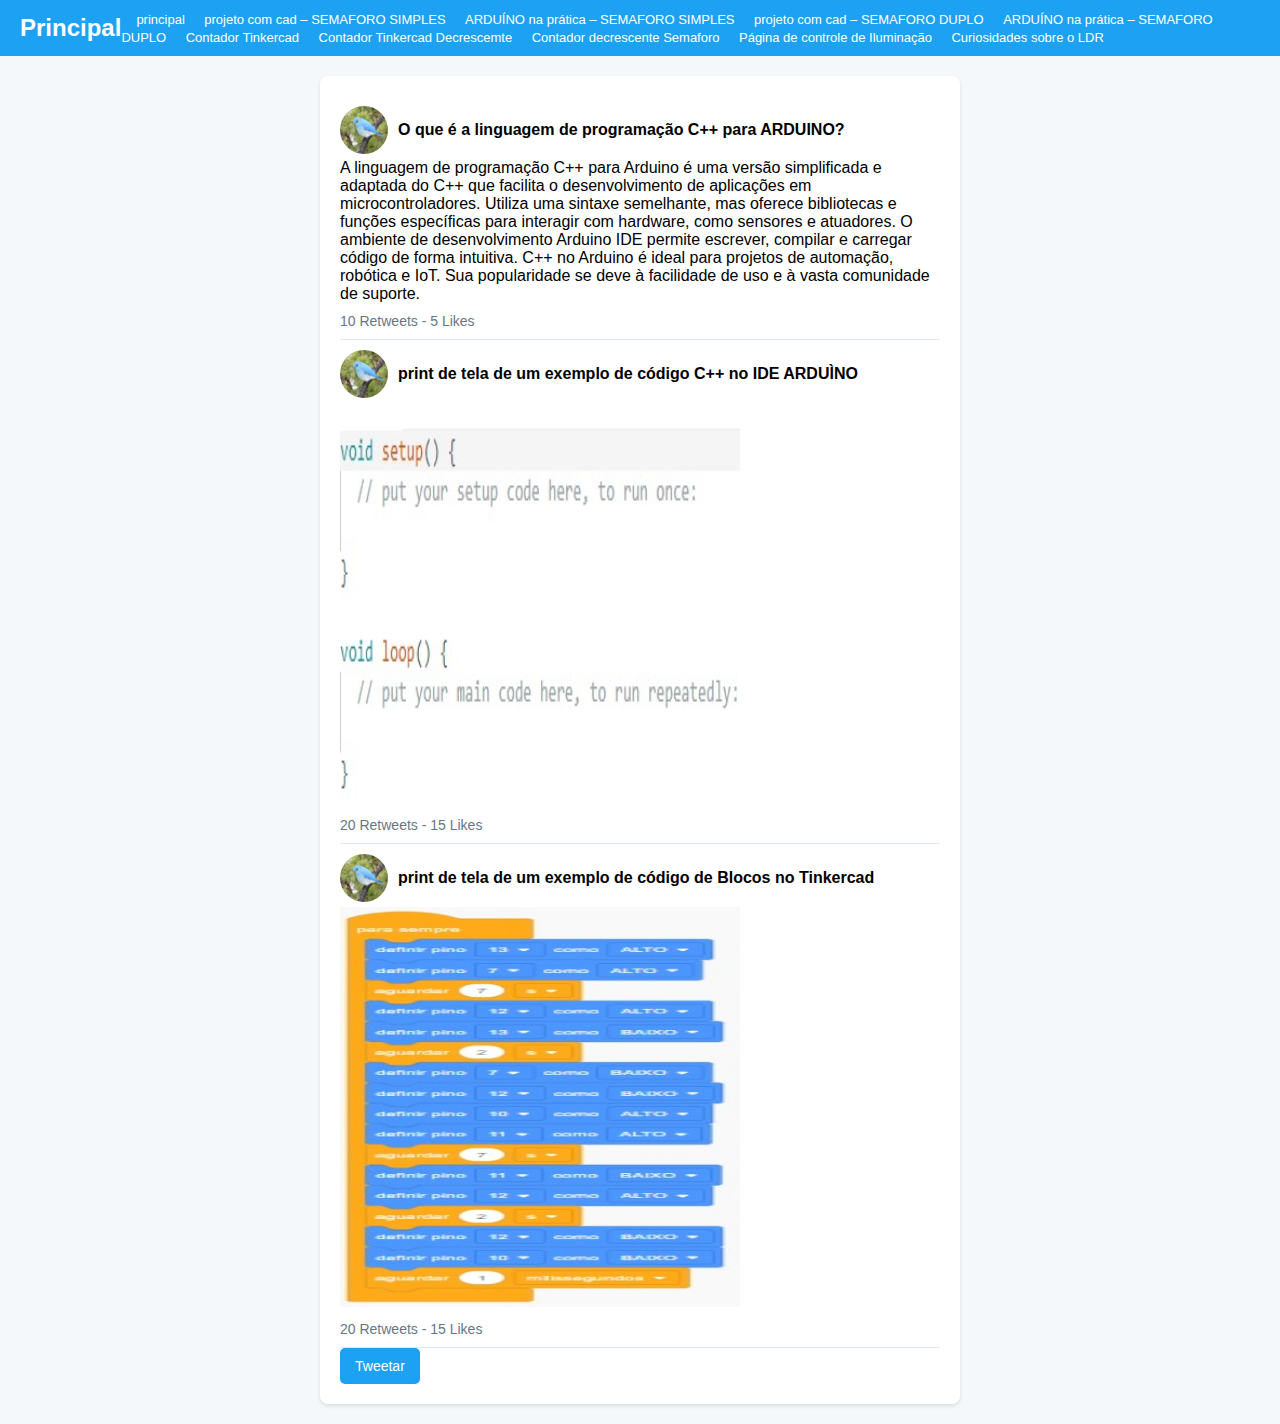
<file: index.html>
<!DOCTYPE html>
<html lang="pt-br">
<head>
    <meta charset="UTF-8">
    <meta name="viewport" content="width=device-width, initial-scale=1.0">
    <title>Atividade</title>
    <link rel="stylesheet" href="style.css">
</head>
<body>
  

    <header>
        <h1>Principal</h1>
        <nav>
            <a href="index.html">principal</a>
            <a href="./pagina1.html"> projeto com cad – SEMAFORO SIMPLES</a>
            <a href="./pagina2.html"> ARDUÍNO na prática – SEMAFORO SIMPLES</a>
            <a href="./pagina3.html"> projeto com cad – SEMAFORO DUPLO</a>
            <a href="./pagina4.html"> ARDUÍNO na prática – SEMAFORO DUPLO</a>
            <a href="./pagina5.html"> Contador Tinkercad</a>
            <a href="./pagina7.html">Contador Tinkercad Decrescemte</a>
            <a href="./pagina6.html">Contador decrescente Semaforo</a>
            <a href="./pagina8.html">Página de controle de Iluminação</a>
            <a href="./pagina9.html">Curiosidades sobre o LDR</a>
        </nav>
    </header>
    <div class="container">
        <div class="tweet">
            <div class="tweet-header">
                <img src="perfil.jpg" alt="Perfil">
                <h2>O que é a linguagem de programação C++ para ARDUINO?</h2>
            </div>
            <div class="tweet-body">
                A linguagem de programação C++ para Arduino é uma versão simplificada e adaptada do C++ que facilita o desenvolvimento de aplicações em microcontroladores. Utiliza uma sintaxe semelhante, mas oferece bibliotecas e funções específicas para interagir com hardware, como sensores e atuadores. O ambiente de desenvolvimento Arduino IDE permite escrever, compilar e carregar código de forma intuitiva. C++ no Arduino é ideal para projetos de automação, robótica e IoT. Sua popularidade se deve à facilidade de uso e à vasta comunidade de suporte.
            </div>
            <div class="tweet-footer">
                10 Retweets - 5 Likes
            </div>
        </div>
        <div class="tweet">
            <div class="tweet-header">
                <img src="perfil.jpg" alt="Perfil">
                <h2>print de tela de um exemplo de código C++ no IDE ARDUÌNO</h2>
            </div>
            <div class="tweet-body">
                <img src="codigo ide.jpg" alt="">
            </div>
            <div class="tweet-footer">
                20 Retweets - 15 Likes
            </div>
        </div>
        <div class="tweet">
            <div class="tweet-header">
                <img src="perfil.jpg" alt="Perfil">
                <h2>print de tela de um exemplo de código de Blocos no Tinkercad</h2>
            </div>
            <div class="tweet-body">
                <img src="sistema de blocos do tinkercad.jpg" alt="">
            </div>
            <div class="tweet-footer">
                20 Retweets - 15 Likes
            </div>
        </div>
        <button class="button">Tweetar</button>
    </div>
</body>
</html>
</file>
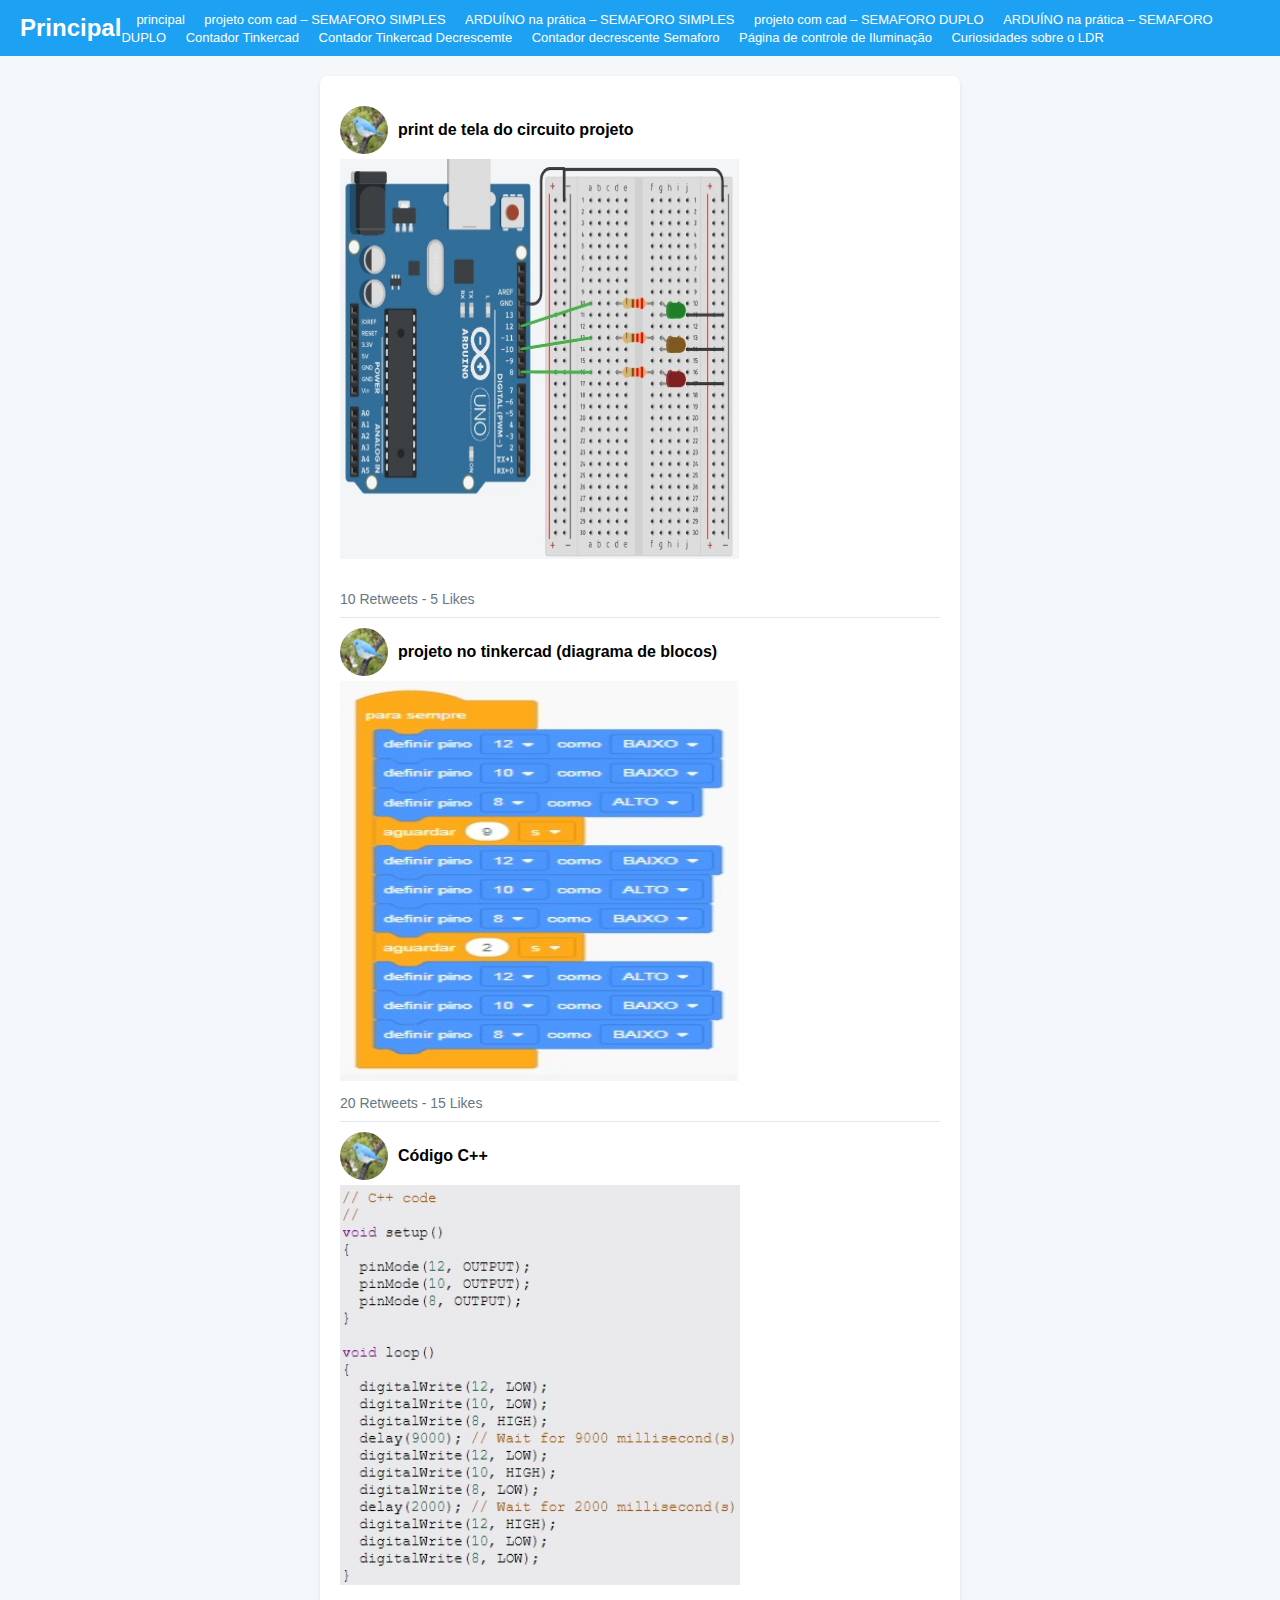
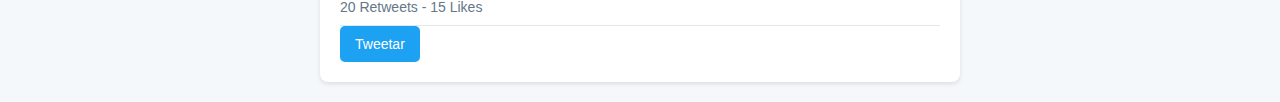
<file: pagina1.html>
<!DOCTYPE html>
<html lang="pt-br">
<head>
    <meta charset="UTF-8">
    <meta name="viewport" content="width=device-width, initial-scale=1.0">
    <title>Atividade</title>
    <link rel="stylesheet" href="style.css">
</head>
<body>
   

    <header>
        <h1>Principal</h1>
        <nav>
            <a href="index.html">principal</a>
            <a href="./pagina1.html"> projeto com cad – SEMAFORO SIMPLES</a>
            <a href="./pagina2.html"> ARDUÍNO na prática – SEMAFORO SIMPLES</a>
            <a href="./pagina3.html"> projeto com cad – SEMAFORO DUPLO</a>
            <a href="./pagina4.html"> ARDUÍNO na prática – SEMAFORO DUPLO</a>
            <a href="./pagina5.html"> Contador Tinkercad</a>
            <a href="./pagina7.html">Contador Tinkercad Decrescemte</a>
            <a href="./pagina6.html">Contador decrescente Semaforo</a>
            <a href="./pagina8.html">Página de controle de Iluminação</a>
            <a href="./pagina9.html">Curiosidades sobre o LDR</a>
        </nav>
    </header>
    <div class="container">
        <div class="tweet">
            <div class="tweet-header">
                <img src="perfil.jpg" alt="Perfil">
                <h2> print de tela do circuito projeto</h2>
            </div>
            <div class="tweet-body">
                <img src="circuito semaforo simples.jpg" alt="">
            </div><br>
            <div class="tweet-footer">
                10 Retweets - 5 Likes
            </div>
        </div>
        <div class="tweet">
            <div class="tweet-header">
                <img src="perfil.jpg" alt="Perfil">
                <h2>projeto no tinkercad (diagrama de blocos)</h2>
            </div>
            <div class="tweet-body">
                <img src="circuito semaforo simples (blocos).jpg" alt="">
            </div>
            <div class="tweet-footer">
                20 Retweets - 15 Likes
            </div>
        </div>
        <div class="tweet">
            <div class="tweet-header">
                <img src="perfil.jpg" alt="Perfil">
                <h2>Código C++ </h2>
            </div>
            <div class="tweet-body">
                <img src="C++ do semaforo simple.jpg" alt="">
            </div>
            <div class="tweet-footer">
                20 Retweets - 15 Likes
            </div>
        </div>
        <button class="button">Tweetar</button>
    </div>
</body>
</html>
</file>
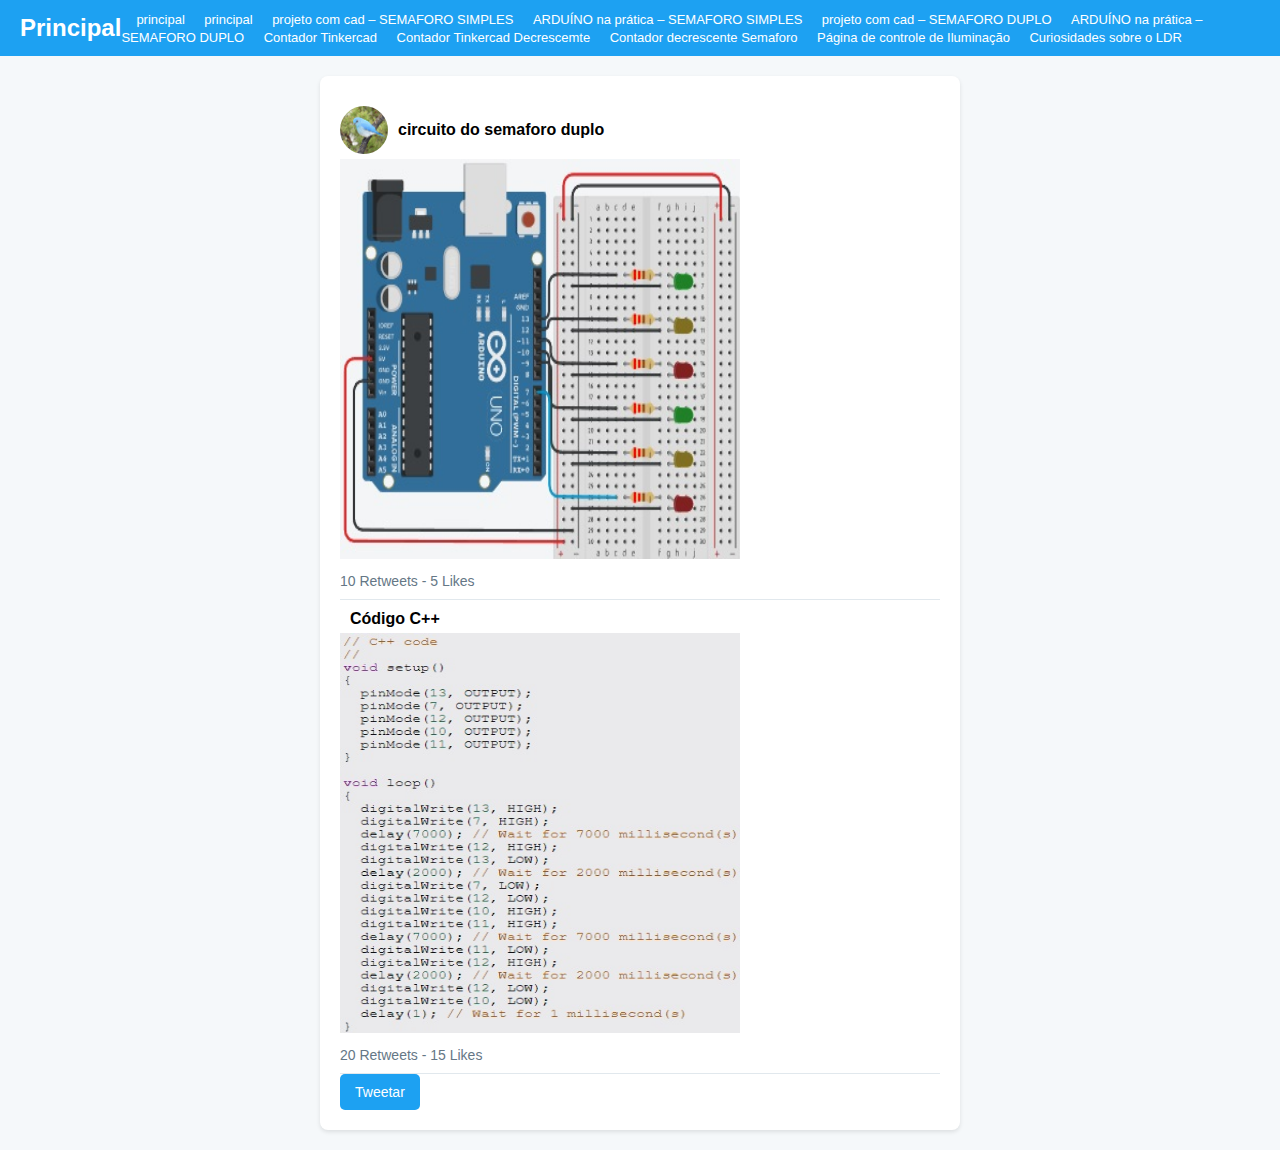
<file: pagina3.html>
<!DOCTYPE html>
<html lang="pt-br">
<head>
    <meta charset="UTF-8">
    <meta name="viewport" content="width=device-width, initial-scale=1.0">
    <title>Atividade</title>
    <link rel="stylesheet" href="style.css">
</head>
<body>
 

    <header>
        <h1>Principal</h1>
        <nav>
            <a href="index.html">principal</a>
            <a href="index.html">principal</a>
            <a href="./pagina1.html"> projeto com cad – SEMAFORO SIMPLES</a>
            <a href="./pagina2.html"> ARDUÍNO na prática – SEMAFORO SIMPLES</a>
            <a href="./pagina3.html"> projeto com cad – SEMAFORO DUPLO</a>
            <a href="./pagina4.html"> ARDUÍNO na prática – SEMAFORO DUPLO</a>
            <a href="./pagina5.html"> Contador Tinkercad</a>
            <a href="./pagina7.html">Contador Tinkercad Decrescemte</a>
            <a href="./pagina6.html">Contador decrescente Semaforo</a>
            <a href="./pagina8.html">Página de controle de Iluminação</a>
            <a href="./pagina9.html">Curiosidades sobre o LDR</a>
        </nav>
    </header>
    <div class="container">
        <div class="tweet">
            <div class="tweet-header">
                <img src="perfil.jpg" alt="Perfil">
                <h2>circuito do semaforo duplo</h2>
            </div>
            <div class="tweet-body">
                <img src="circuito do semaforo duplo.jpg" alt="">
            </div>
            <div class="tweet-footer">
                10 Retweets - 5 Likes
            </div>
        </div>
        <div class="tweet">
            <div class="tweet-header">
               
                <h2>Código C++</h2>
            </div>
            <div class="tweet-body">
                <img src="c++ tinkercad semaforo duplo.jpg" alt="">
            </div>
            <div class="tweet-footer">
                20 Retweets - 15 Likes
            </div>
        </div>
        <button class="button">Tweetar</button>
    </div>
</body>
</html>
</file>
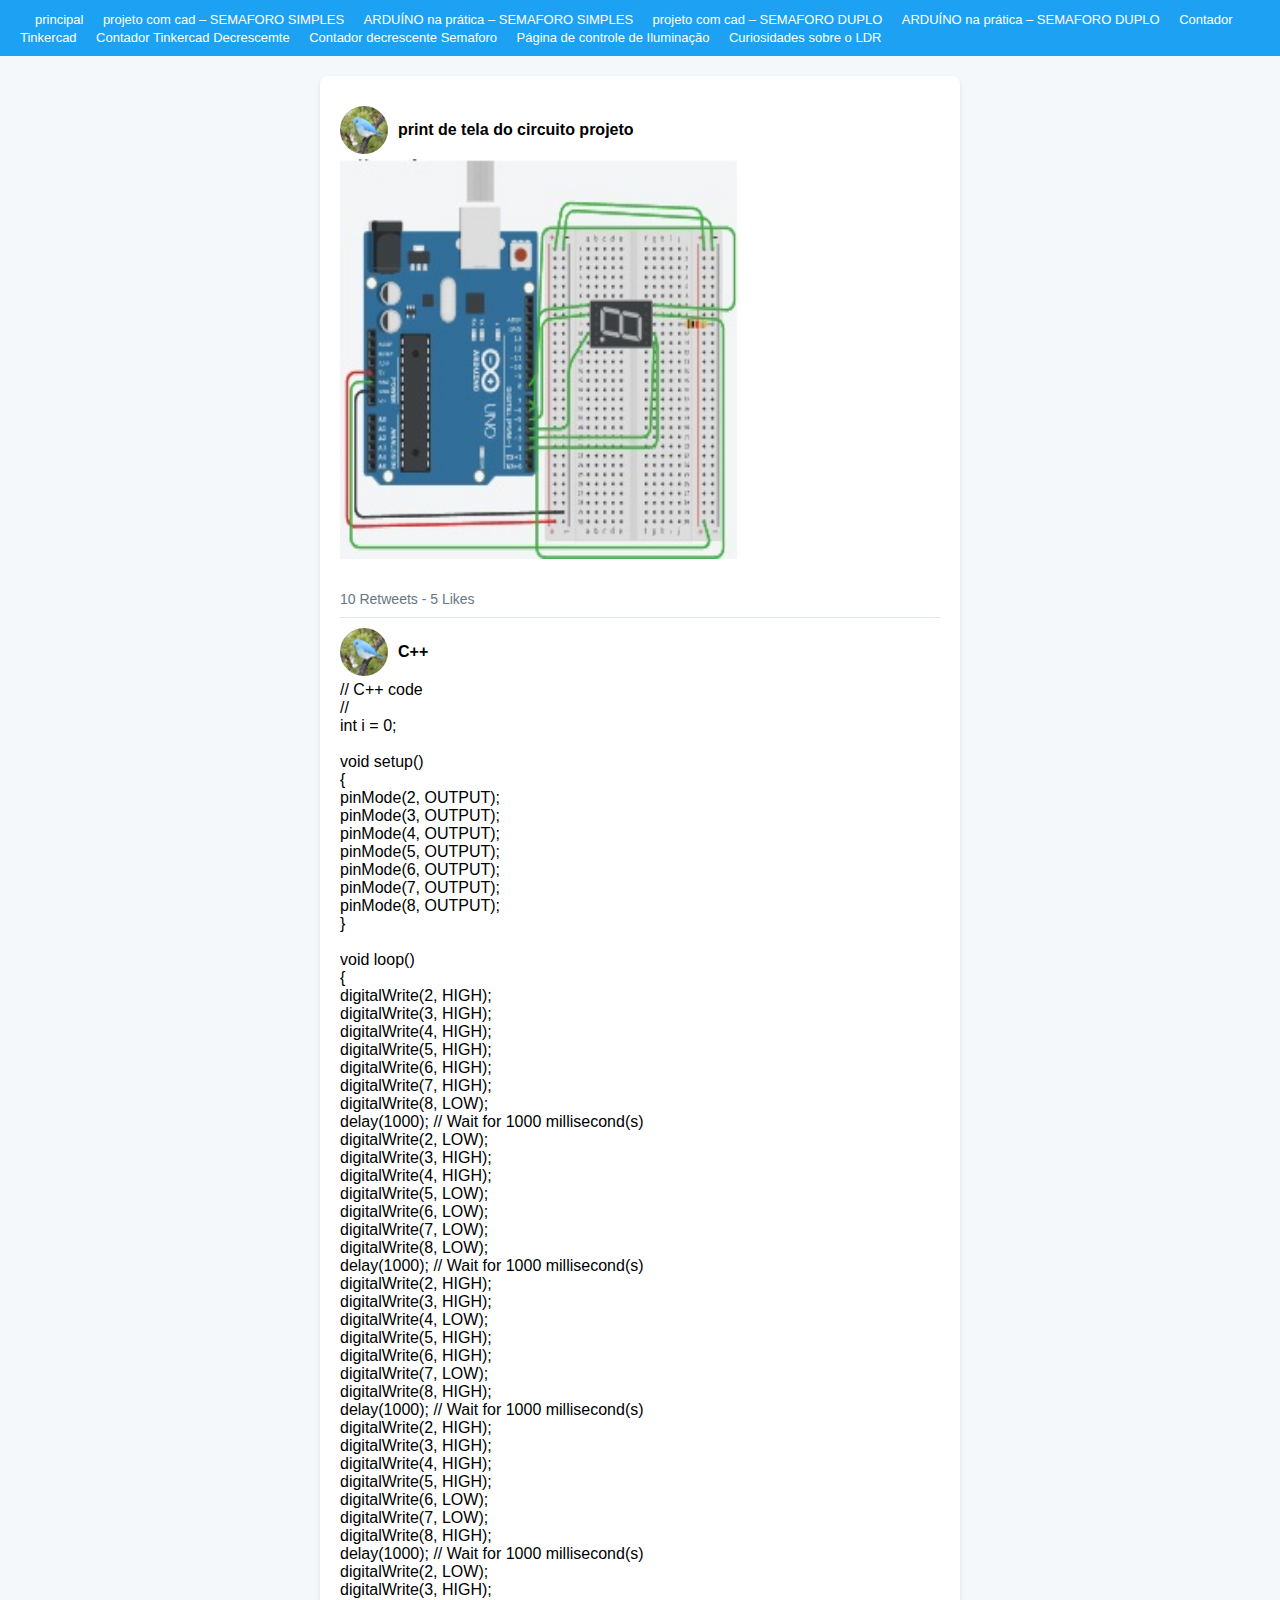
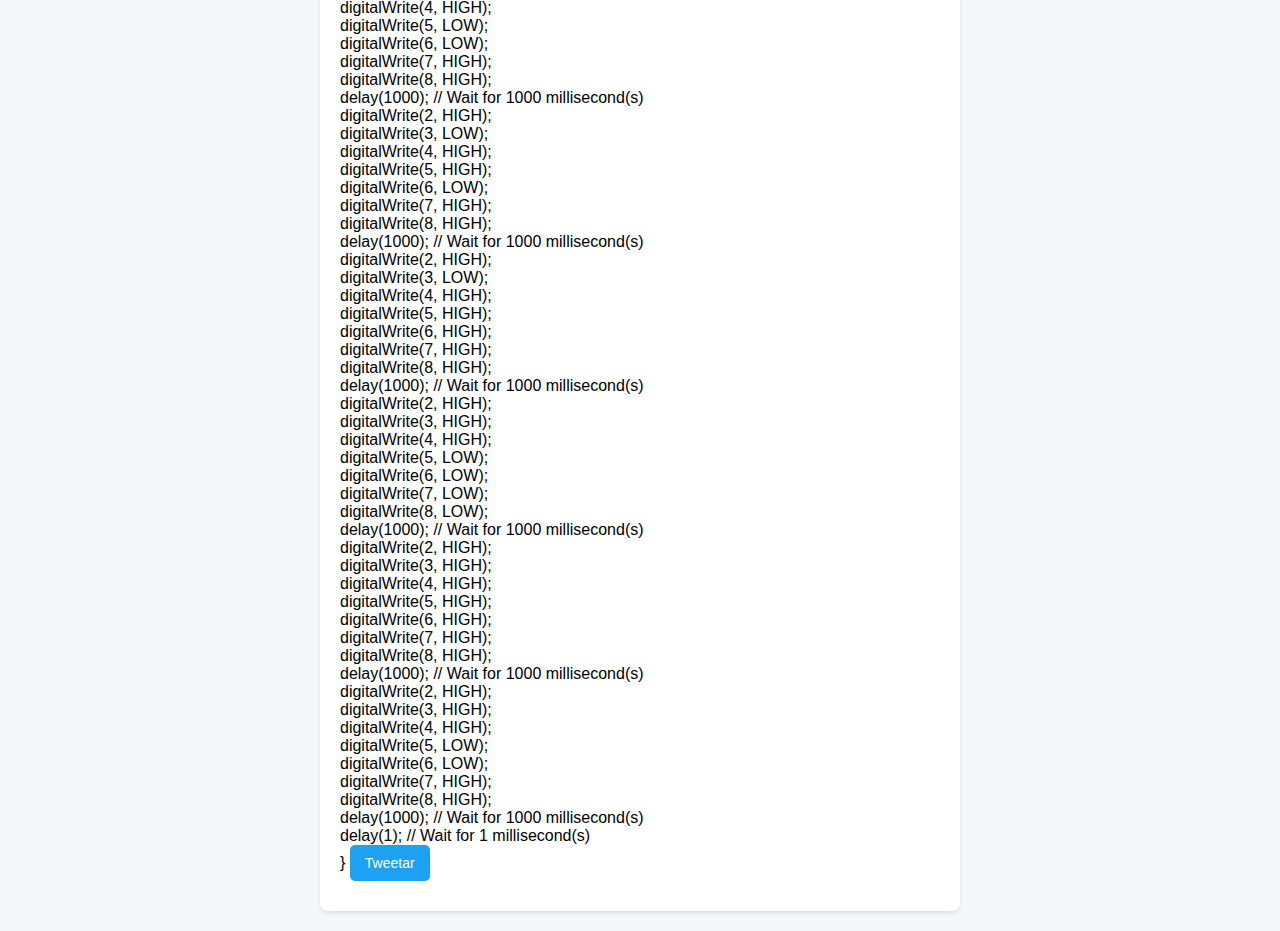
<file: pagina5.html>
<!DOCTYPE html>
<html lang="en">
<head>
    <meta charset="UTF-8">
    <meta name="viewport" content="width=device-width, initial-scale=1.0">
    <title>Document</title>
    <link rel="stylesheet" href="style.css">
</head>
<body>
    <header>
    <nav>
        <a href="index.html">principal</a>
        <a href="./pagina1.html"> projeto com cad – SEMAFORO SIMPLES</a>
        <a href="./pagina2.html"> ARDUÍNO na prática – SEMAFORO SIMPLES</a>
        <a href="./pagina3.html"> projeto com cad – SEMAFORO DUPLO</a>
        <a href="./pagina4.html"> ARDUÍNO na prática – SEMAFORO DUPLO</a>
        <a href="./pagina5.html"> Contador Tinkercad</a>
        <a href="./pagina7.html">Contador Tinkercad Decrescemte</a>
        <a href="./pagina6.html">Contador decrescente Semaforo</a>
        <a href="./pagina8.html">Página de controle de Iluminação</a>
        <a href="./pagina9.html">Curiosidades sobre o LDR</a>
        
    </nav>
</header>
<div class="container">
    <div class="tweet">
        <div class="tweet-header">
            <img src="perfil.jpg" alt="Perfil">
            <h2> print de tela do circuito projeto</h2>
        </div>
        <div class="tweet-body">
            <img src="circuito do contador crescente.jpg" alt="">
        </div><br>
        <div class="tweet-footer">
            10 Retweets - 5 Likes
        </div>
    </div>
    <div class="tweet">
        <div class="tweet-header">
            <img src="perfil.jpg" alt="Perfil">
            <h2>C++</h2>
        </div>
        <div class="tweet-body">
            // C++ code
<br>//
<br>int i = 0;
<br>
<br>void setup()
<br>{
<br>  pinMode(2, OUTPUT);
<br>  pinMode(3, OUTPUT);
<br>  pinMode(4, OUTPUT);
<br>  pinMode(5, OUTPUT);
<br>  pinMode(6, OUTPUT);
<br>  pinMode(7, OUTPUT);
<br>  pinMode(8, OUTPUT);
<br>}
<br>
<br>void loop()
<br>{
 <br> digitalWrite(2, HIGH);
 <br> digitalWrite(3, HIGH);
 <br> digitalWrite(4, HIGH);
 <br> digitalWrite(5, HIGH);
 <br> digitalWrite(6, HIGH);
 <br> digitalWrite(7, HIGH);
 <br> digitalWrite(8, LOW);
 <br> delay(1000); // Wait for 1000 millisecond(s)
 <br> digitalWrite(2, LOW);
 <br> digitalWrite(3, HIGH);
 <br> digitalWrite(4, HIGH);
 <br> digitalWrite(5, LOW);
 <br> digitalWrite(6, LOW);
 <br> digitalWrite(7, LOW);
 <br> digitalWrite(8, LOW);
 <br> delay(1000); // Wait for 1000 millisecond(s)
 <br> digitalWrite(2, HIGH);
 <br> digitalWrite(3, HIGH);
 <br> digitalWrite(4, LOW);
 <br> digitalWrite(5, HIGH);
 <br> digitalWrite(6, HIGH);
 <br> digitalWrite(7, LOW);
 <br> digitalWrite(8, HIGH);
 <br> delay(1000); // Wait for 1000 millisecond(s)
 <br> digitalWrite(2, HIGH);
 <br> digitalWrite(3, HIGH);
 <br> digitalWrite(4, HIGH);
 <br> digitalWrite(5, HIGH);
 <br> digitalWrite(6, LOW);
 <br> digitalWrite(7, LOW);
 <br> digitalWrite(8, HIGH);
 <br> delay(1000); // Wait for 1000 millisecond(s)
 <br> digitalWrite(2, LOW);
 <br> digitalWrite(3, HIGH);
 <br> digitalWrite(4, HIGH);
 <br> digitalWrite(5, LOW);
 <br> digitalWrite(6, LOW);
 <br> digitalWrite(7, HIGH);
 <br> digitalWrite(8, HIGH);
 <br> delay(1000); // Wait for 1000 millisecond(s)
 <br> digitalWrite(2, HIGH);
 <br> digitalWrite(3, LOW);
 <br> digitalWrite(4, HIGH);
 <br> digitalWrite(5, HIGH);
 <br> digitalWrite(6, LOW);
 <br> digitalWrite(7, HIGH);
 <br> digitalWrite(8, HIGH);
 <br> delay(1000); // Wait for 1000 millisecond(s)
 <br> digitalWrite(2, HIGH);
 <br> digitalWrite(3, LOW);
 <br> digitalWrite(4, HIGH);
 <br> digitalWrite(5, HIGH);
 <br> digitalWrite(6, HIGH);
 <br> digitalWrite(7, HIGH);
 <br> digitalWrite(8, HIGH);
 <br> delay(1000); // Wait for 1000 millisecond(s)
 <br> digitalWrite(2, HIGH);
 <br> digitalWrite(3, HIGH);
 <br> digitalWrite(4, HIGH);
 <br> digitalWrite(5, LOW);
 <br> digitalWrite(6, LOW);
 <br> digitalWrite(7, LOW);
 <br> digitalWrite(8, LOW);
 <br> delay(1000); // Wait for 1000 millisecond(s)
 <br> digitalWrite(2, HIGH);
 <br> digitalWrite(3, HIGH);
 <br> digitalWrite(4, HIGH);
 <br> digitalWrite(5, HIGH);
 <br> digitalWrite(6, HIGH);
 <br> digitalWrite(7, HIGH);
 <br> digitalWrite(8, HIGH);
 <br> delay(1000); // Wait for 1000 millisecond(s)
 <br> digitalWrite(2, HIGH);
 <br> digitalWrite(3, HIGH);
 <br> digitalWrite(4, HIGH);
 <br> digitalWrite(5, LOW); 
 <br> digitalWrite(6, LOW);
 <br> digitalWrite(7, HIGH);
 <br> digitalWrite(8, HIGH);
 <br> delay(1000); // Wait for 1000 millisecond(s)
 <br> delay(1); // Wait for 1 millisecond(s)
<br>}
  
    <button class="button">Tweetar</button>
</div>
</body>
</html>
</file>
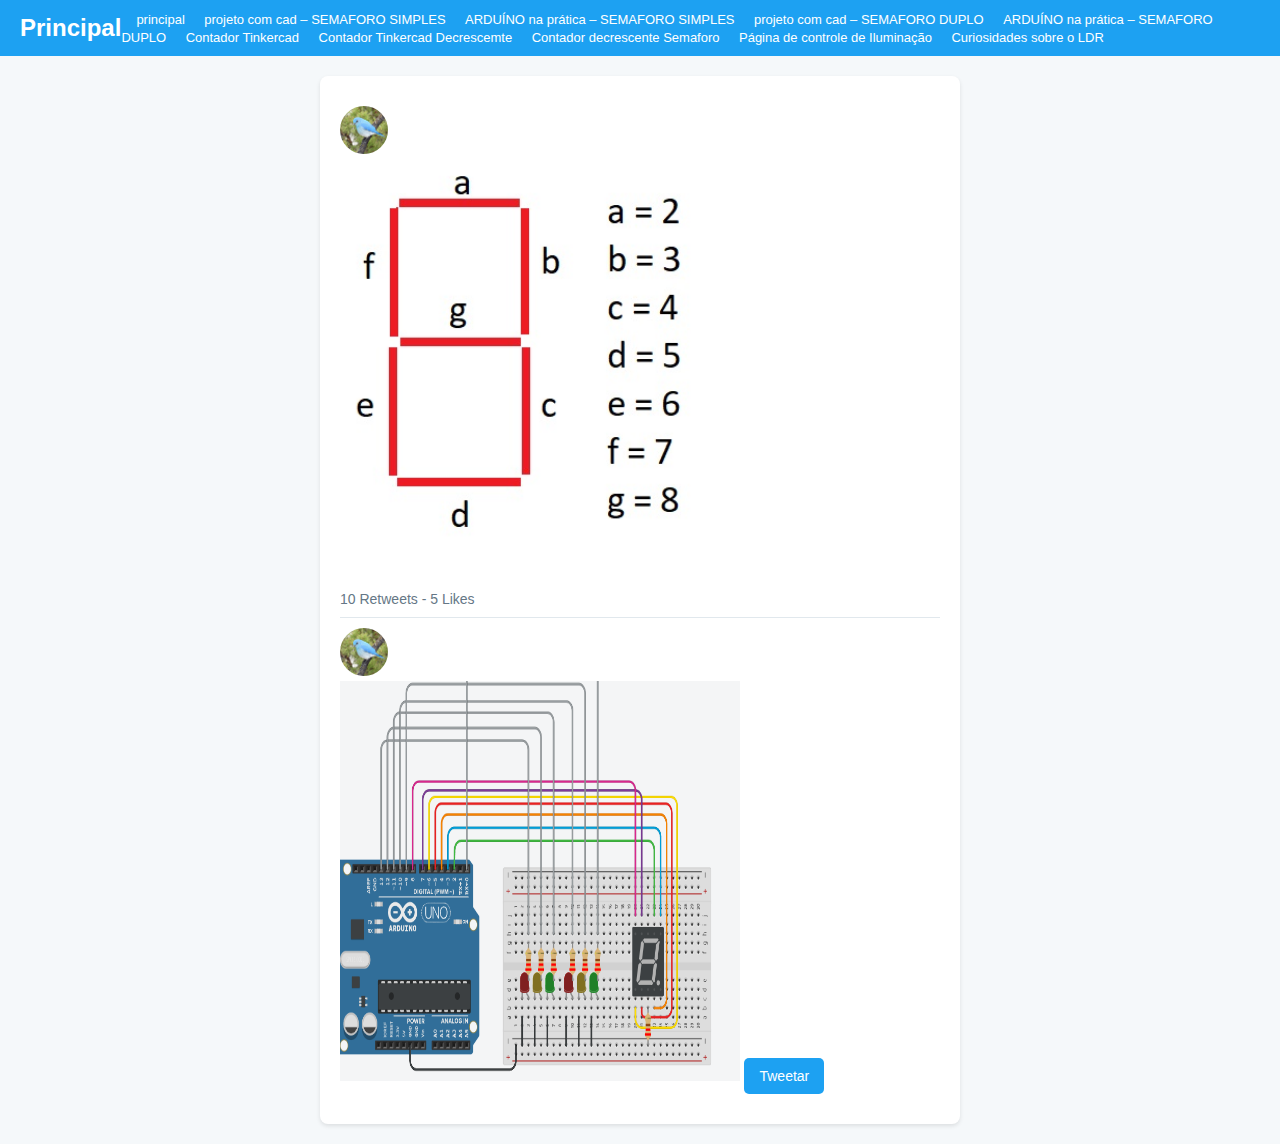
<file: pagina6.html>
<!DOCTYPE html>
<html lang="pt-br">
<head>
    <meta charset="UTF-8">
    <meta name="viewport" content="width=device-width, initial-scale=1.0">
    <title>Atividade</title>
    <link rel="stylesheet" href="style.css">
</head>
<body>
  

    <header>
        <h1>Principal</h1>
        <nav>
            <a href="index.html">principal</a>
            <a href="./pagina1.html"> projeto com cad – SEMAFORO SIMPLES</a>
            <a href="./pagina2.html"> ARDUÍNO na prática – SEMAFORO SIMPLES</a>
            <a href="./pagina3.html"> projeto com cad – SEMAFORO DUPLO</a>
            <a href="./pagina4.html"> ARDUÍNO na prática – SEMAFORO DUPLO</a>
            <a href="./pagina5.html"> Contador Tinkercad</a>
            <a href="./pagina7.html">Contador Tinkercad Decrescemte</a>
            <a href="./pagina6.html">Contador decrescente Semaforo</a>
            <a href="./pagina8.html">Página de controle de Iluminação</a>
            <a href="./pagina9.html">Curiosidades sobre o LDR</a>
            </a>
        </nav>
    </header>
    <div class="container">
        <div class="tweet">
            <div class="tweet-header">
                <img src="perfil.jpg" alt="Perfil">
                <h2> </h2>
            </div>
            <div class="tweet-body">
                <img src="sete_segmentos.jpg" alt="">
            </div><br>
            <div class="tweet-footer">
                10 Retweets - 5 Likes
            </div>
        </div>
        <div class="tweet">
            <div class="tweet-header">
                <img src="perfil.jpg" alt="Perfil">
                <h2></h2>
            </div>
            <div class="tweet-body">
               <img src="sinaleiraDuplaCONTAGEM.png" alt="">
      
        <button class="button">Tweetar</button>
    </div>
</file>
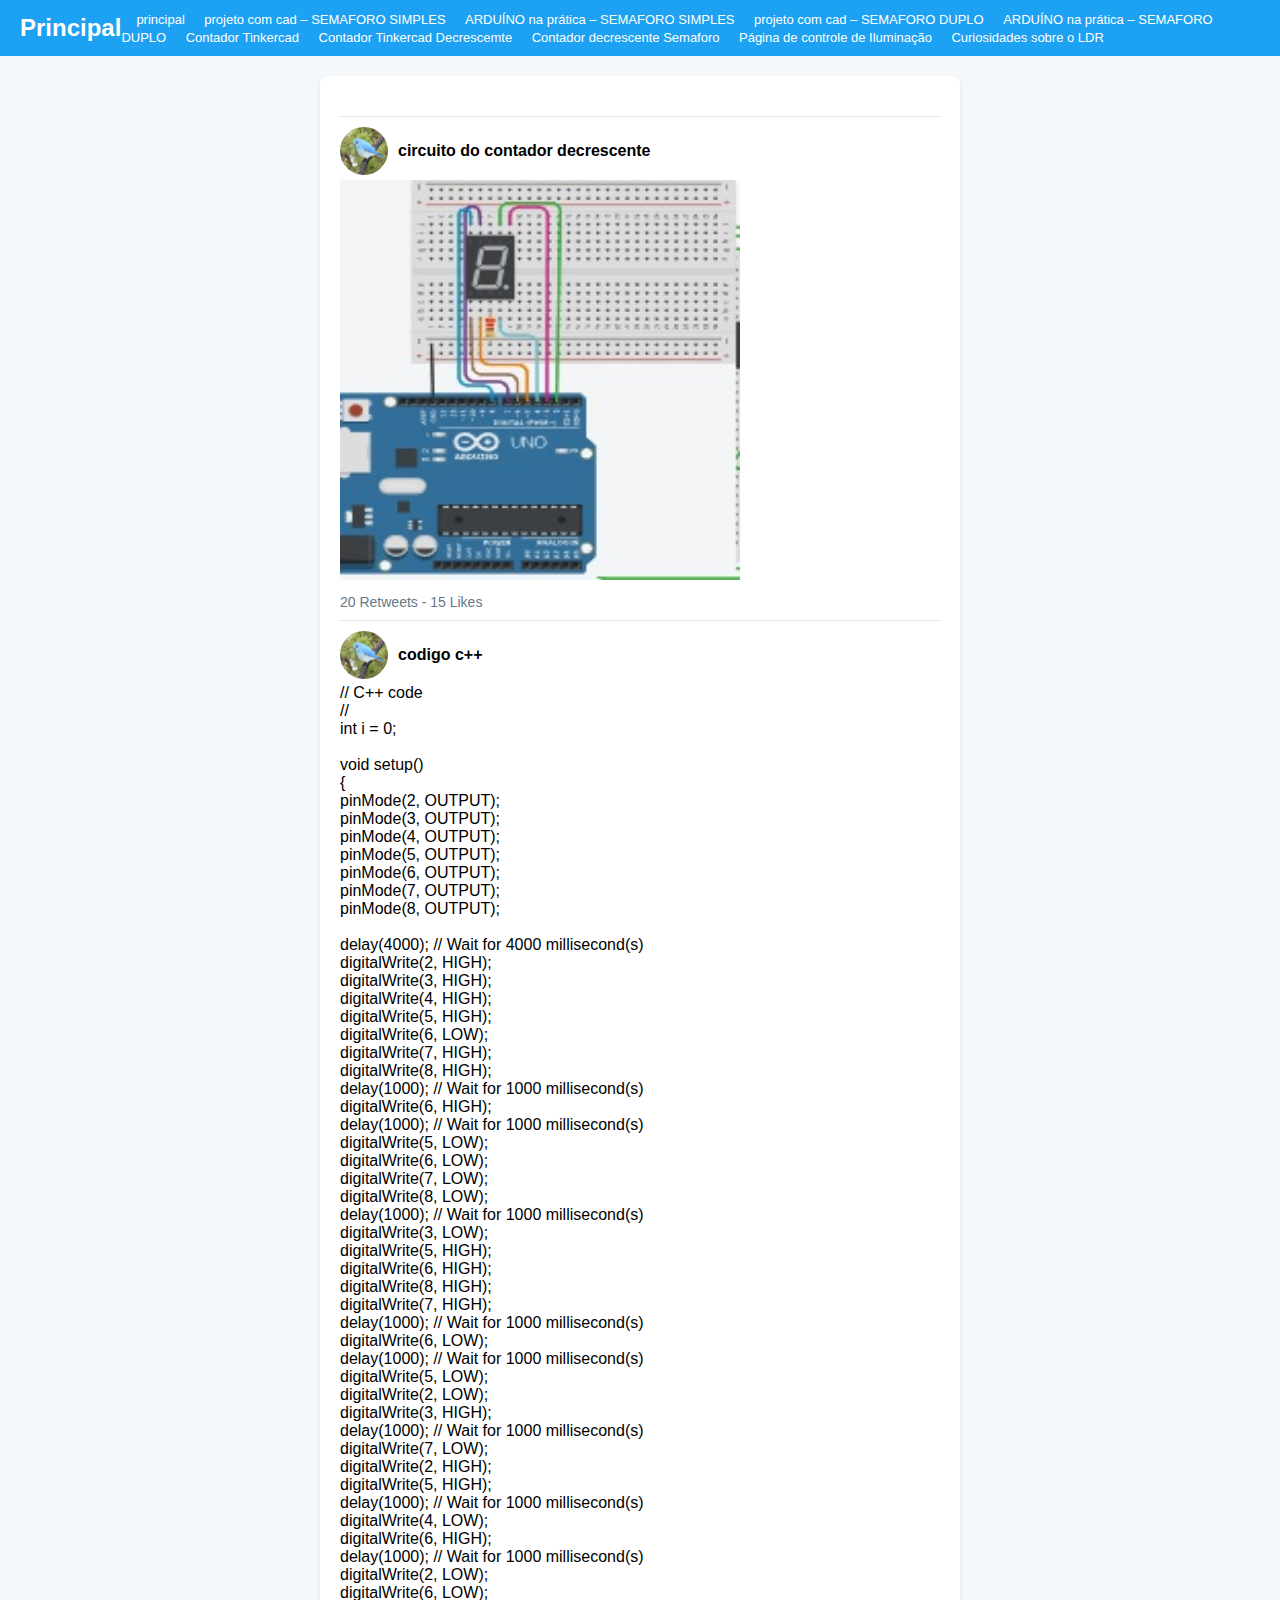
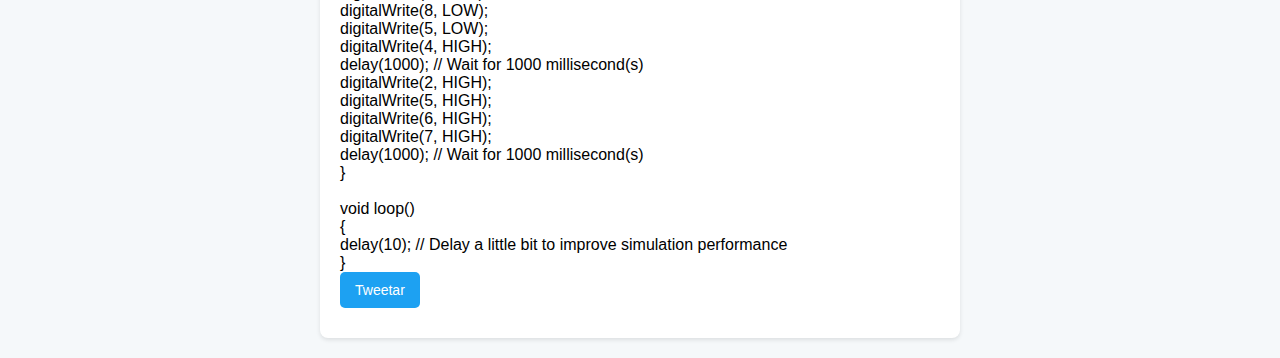
<file: pagina7.html>
<!DOCTYPE html>
<html lang="pt-br">
<head>
    <meta charset="UTF-8">
    <meta name="viewport" content="width=device-width, initial-scale=1.0">
    <title>Atividade</title>
    <link rel="stylesheet" href="style.css">
</head>
<body>
  

    <header>
        <h1>Principal</h1>
        <nav>
            <a href="index.html">principal</a>
            <a href="./pagina1.html"> projeto com cad – SEMAFORO SIMPLES</a>
            <a href="./pagina2.html"> ARDUÍNO na prática – SEMAFORO SIMPLES</a>
            <a href="./pagina3.html"> projeto com cad – SEMAFORO DUPLO</a>
            <a href="./pagina4.html"> ARDUÍNO na prática – SEMAFORO DUPLO</a>
            <a href="./pagina5.html"> Contador Tinkercad</a>
            <a href="./pagina7.html">Contador Tinkercad Decrescemte</a>
            <a href="./pagina6.html">Contador decrescente Semaforo</a>
            <a href="./pagina8.html">Página de controle de Iluminação</a>
            <a href="./pagina9.html">Curiosidades sobre o LDR</a>
        </nav>
    </header>
    <div class="container">
        <div class="tweet">
            <div class="tweet-header">
           
            </div>
        </div>
        <div class="tweet">
            <div class="tweet-header">
                <img src="perfil.jpg" alt="Perfil">
                <h2>circuito do contador decrescente</h2>
            </div>
            <div class="tweet-body">
              
                <img src="circuito do contador decrescente.jpg">
            </div>
            <div class="tweet-footer">
                20 Retweets - 15 Likes
            </div>
        </div>
        <div class="tweet">
            <div class="tweet-header">
                <img src="perfil.jpg" alt="Perfil">
                <h2>codigo c++</h2>
            </div>
            <div class="tweet-body">
                // C++ code
<br>//
<br>int i = 0;
<br>
<br>void setup()
<br>{
<br>  pinMode(2, OUTPUT);
<br>  pinMode(3, OUTPUT);
<br>  pinMode(4, OUTPUT);
<br>  pinMode(5, OUTPUT);
<br>  pinMode(6, OUTPUT);
<br>  pinMode(7, OUTPUT);
<br>  pinMode(8, OUTPUT);
<br>
<br>  delay(4000); // Wait for 4000 millisecond(s)
<br>  digitalWrite(2, HIGH);
<br>  digitalWrite(3, HIGH);
<br>  digitalWrite(4, HIGH);
<br>  digitalWrite(5, HIGH);
<br>  digitalWrite(6, LOW);
<br>  digitalWrite(7, HIGH);
<br>  digitalWrite(8, HIGH);
<br>  delay(1000); // Wait for 1000 millisecond(s)
<br>  digitalWrite(6, HIGH);
<br>  delay(1000); // Wait for 1000 millisecond(s)
<br>  digitalWrite(5, LOW);
<br>  digitalWrite(6, LOW);
<br>  digitalWrite(7, LOW);
<br>  digitalWrite(8, LOW);
<br>  delay(1000); // Wait for 1000 millisecond(s)
<br>  digitalWrite(3, LOW);
<br>  digitalWrite(5, HIGH);
<br>  digitalWrite(6, HIGH);
<br>  digitalWrite(8, HIGH);
<br>  digitalWrite(7, HIGH);
<br>  delay(1000); // Wait for 1000 millisecond(s)
<br>  digitalWrite(6, LOW);
<br>  delay(1000); // Wait for 1000 millisecond(s)
<br>  digitalWrite(5, LOW);
<br>  digitalWrite(2, LOW);
<br>  digitalWrite(3, HIGH);
<br>  delay(1000); // Wait for 1000 millisecond(s)
<br>  digitalWrite(7, LOW);
<br>  digitalWrite(2, HIGH);
<br>  digitalWrite(5, HIGH);
<br>  delay(1000); // Wait for 1000 millisecond(s)
<br>  digitalWrite(4, LOW);
<br>  digitalWrite(6, HIGH);
<br>  delay(1000); // Wait for 1000 millisecond(s)
<br>  digitalWrite(2, LOW);
<br>  digitalWrite(6, LOW);
<br>  digitalWrite(8, LOW);
<br>  digitalWrite(5, LOW);
<br>  digitalWrite(4, HIGH);
<br>  delay(1000); // Wait for 1000 millisecond(s)
<br>  digitalWrite(2, HIGH);
<br>  digitalWrite(5, HIGH);
<br>  digitalWrite(6, HIGH);
<br>  digitalWrite(7, HIGH);
<br>  delay(1000); // Wait for 1000 millisecond(s)
<br>}
<br>
<br>void loop()
<br>{
<br>  delay(10); // Delay a little bit to improve simulation performance
<br>}

                
           
        </div>
        
        <button class="button">Tweetar</button>
    </div>
</body>
</html>
</file>
<file: style.css>
body {
    font-family: 'Helvetica Neue', Arial, sans-serif;
    background-color: #f5f8fa;
    margin: 0;
    padding: 0;
}

header {
    background-color: #1da1f2;
    color: white;
    padding: 10px 20px;
    display: flex;
    align-items: center;
}

header h1 {
    margin: 0;
    font-size: 24px;
}

nav {
    margin-left: auto;
}

nav a {
    color: white;
    font-size: small;
    margin-left: 15px;
    text-decoration: none;
}

.container {
    max-width: 600px;
    margin: 20px auto;
    padding: 20px;
    background: white;
    border-radius: 8px;
    box-shadow: 0 2px 4px rgba(0, 0, 0, 0.1);
}

.tweet {
    border-bottom: 1px solid #e1e8ed;
    padding: 10px 0;
}

.tweet:last-child {
    border-bottom: none;
}

.tweet-header {
    display: flex;
    align-items: center;
}

.tweet-header img {
    border-radius: 50%;
    width: 48px;
    height: 48px;
}

.tweet-header h2 {
    margin: 0 10px;
    font-size: 16px;
}

.tweet-body {
    margin-top: 5px;
}

.tweet-footer {
    margin-top: 10px;
    font-size: 14px;
    color: #657786;
}

.button {
    background-color: #1da1f2;
    color: white;
    border: none;
    padding: 10px 15px;
    border-radius: 5px;
    cursor: pointer;
    font-size: 14px;
}

.button:hover {
    background-color: #1a91da;
}
img{
    height: 400px;
    width: 400px;
}
</file>
